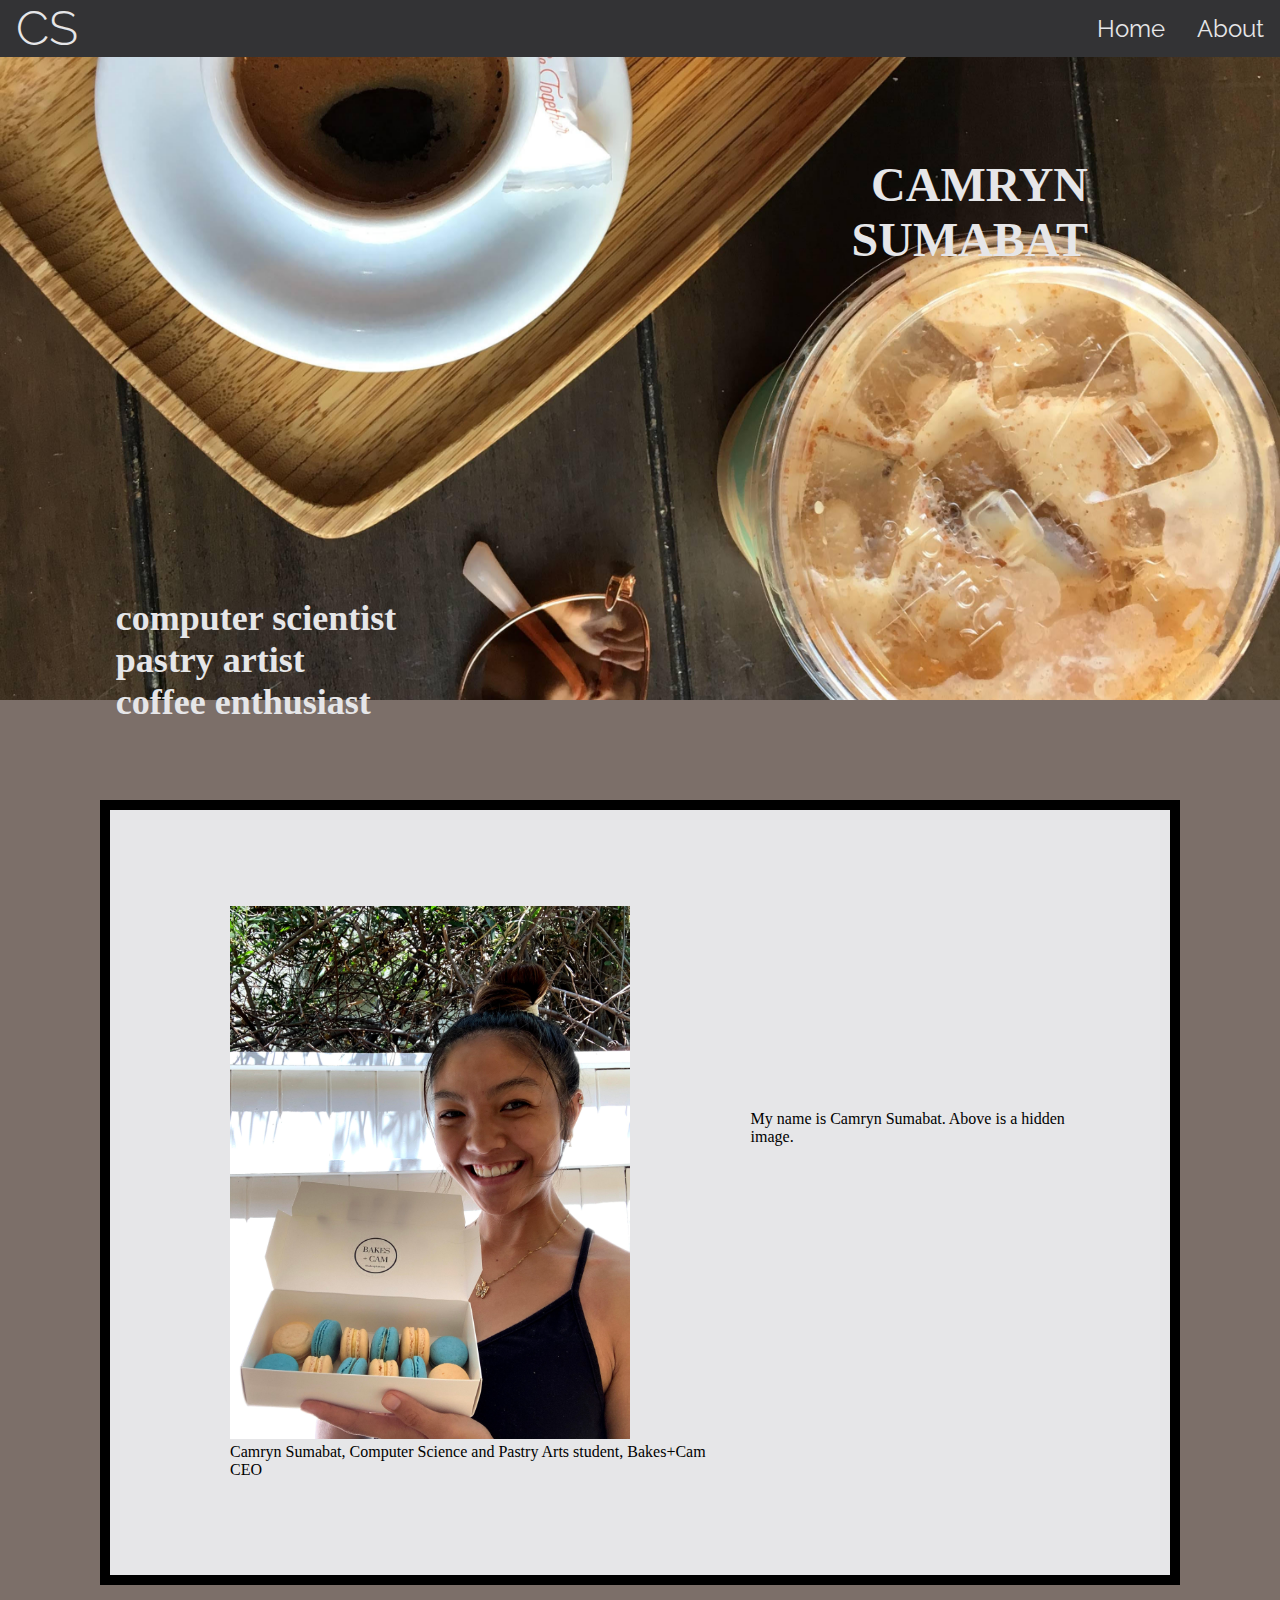
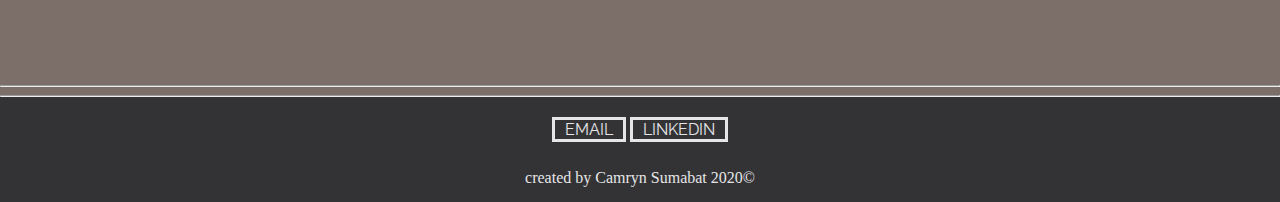
<file: HW1/index.html>
﻿<!DOCTYPE html>

<html lang="en" xmlns="http://www.w3.org/1999/xhtml">

<head>
    <meta charset="utf-8" />

    <!--Requirement-1.a-->
    <title>Camryn Sumabat</title>

    <link rel="stylesheet" href="style.css"/>
</head>

<body>

    <!--Requirement-1.b-->
    <header>

        <!--Requirement-1.d-->
        <nav>

            <!--Requirement-1.k-->
            <ul>
                <li class="logo">
                    <a href="index.html">CS</a>
                </li>

                <li class="nav-item">
                    <a href="about.html">About</a>
                </li>

                <li class="nav-item">
                    <!--Requirement-1.j-->
                    <a href="index.html">Home</a>
                </li>
            </ul>
        </nav>
    </header>

    <!--Requirement-1.e-->
    <section id="welcome" style="background-image: url('Coffee.jpg')">

        <!--Requirement-1.f-->
        <h1>CAMRYN SUMABAT</h1>
        <h2>
            computer scientist<br />
            pastry artist<br />
            coffee enthusiast<br />
        </h2>
        
    </section>

    <section class="home-body">
        <div>
            <!--Requirement-1.l-->
            <figure>

                <!--Requirement-1.n-->
                <img src="Camryn-Sumabat-Headshot.jpg" alt="Camryn Sumabat" width="400" />

                <!--Requirement-1.m-->
                <figcaption>Camryn Sumabat, Computer Science and Pastry Arts student, Bakes+Cam CEO</figcaption>
            </figure>

            <!--Requirement-1.g-->
            <p>
                <img src="Coffee.jpg" alt="Coffee" height="200" class="hidden" />
                <br/> My name is Camryn Sumabat. Above is a hidden image.
            </p>
            
        </div>

        <hr class="clear" />

    </section>
    


    <!--Requirement-1.c-->
    <footer>
        <hr />

        <section>

            <!--Requirement-1.i-->
            <a href="mailto:camrynsumabat@gmail.com">EMAIL</a>
            <a href="https://linkedin.com/in/camryn-sumabat">LINKEDIN</a>
        </section>

        <section>

            <!--Requirement-1.h-->
            <span>created by Camryn Sumabat 2020&copy;</span>
        </section>
    </footer>

</body>
</html>
</file>
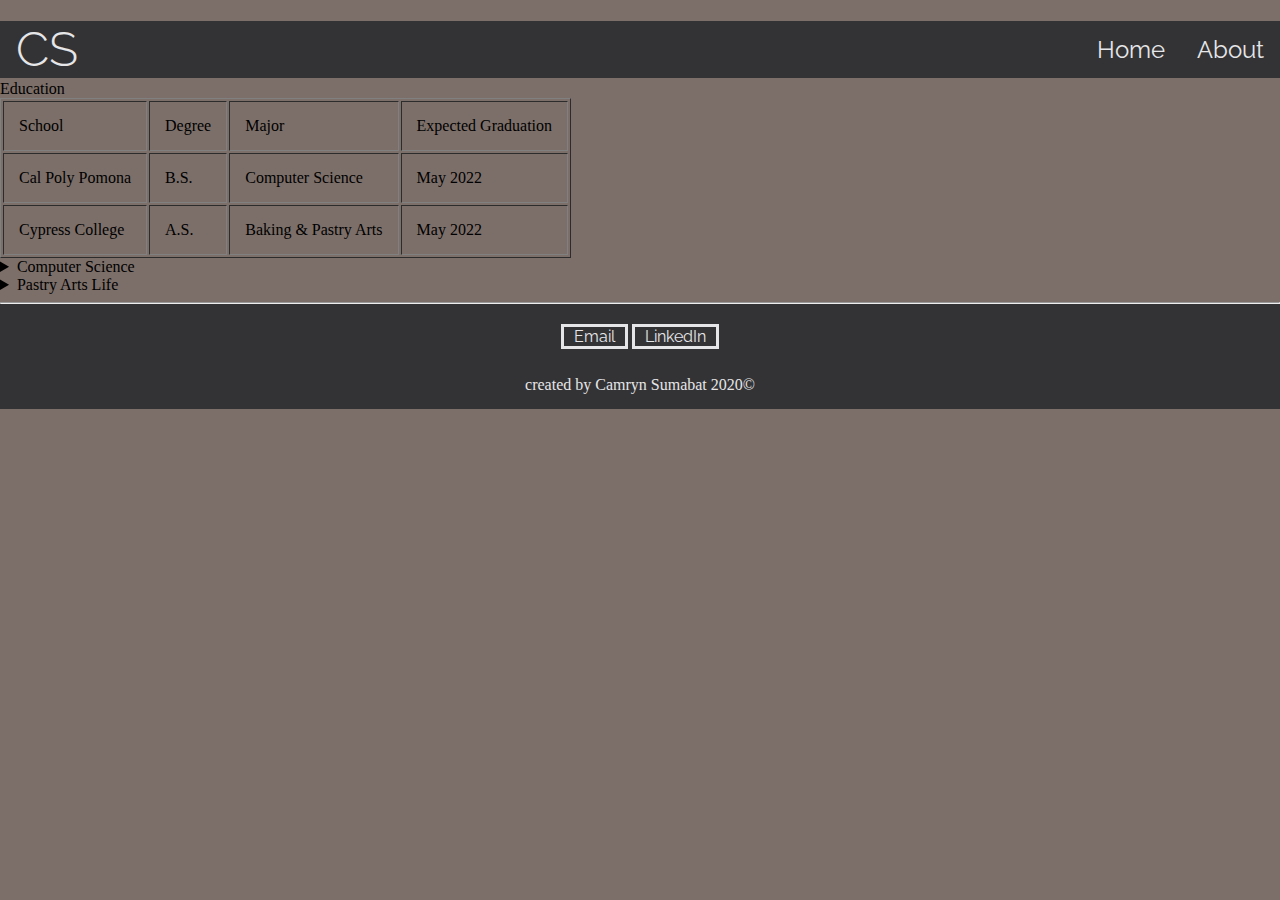
<file: HW1/about.html>
﻿<!DOCTYPE html>

<html lang="en" xmlns="http://www.w3.org/1999/xhtml">
<head>
    <meta charset="utf-8" />
    <title>Camryn Sumabat</title>
    <link rel="stylesheet" href="style.css" />
</head>
<body>
    <!--Requirement-1.b-->
    <header>

        <!--Requirement-1.d-->
        <nav>

            <!--Requirement-1.k-->
            <ul>
                <li class="logo">
                    <a href="index.html">CS</a>
                </li>

                <li class="nav-item">
                    <a href="about.html">About</a>
                </li>

                <li class="nav-item">
                    <!--Requirement-1.j-->
                    <a href="index.html">Home</a>
                </li>
            </ul>
        </nav>
    </header>

    <h1>About Camryn</h1>

    <!--Requirement-1.o-->
    <table border="1" cellpadding="15">
        <thead>Education</thead>
        <tr>
            <td>School</td>
            <td>Degree</td>
            <td>Major</td>
            <td>Expected Graduation</td>
        </tr>
        <tr>
            <td>Cal Poly Pomona</td>
            <td>B.S.</td>
            <td>Computer Science</td>
            <td>May 2022</td>
        </tr>
        <tr>
            <td>Cypress College</td>
            <td>A.S.</td>
            <td>Baking & Pastry Arts</td>
            <td>May 2022</td>
        </tr>
    </table>

    <!--Requirement-1.p-->
    <details>
        <summary>Computer Science</summary>
        <a href="https://www.cpp.edu/~shecodes/">CPP sheCodes</a>
        <p>
            <ul>
                <li>sheCodes External Vice President | 2020-2021</li>
                <li>sheCodes Social Chair/Science Council Representative | 2019-2020</li>
            </ul>
        </p>
    </details>

    <details>
        <summary>Pastry Arts Life</summary>
        <a href="https://www.instagram.com/bakespluscam/">BAKES+CAM</a>
        <p>
            <ul>
                <li>Self-started Instagram bakeshop</li>
                <li>Sold over 150 dozen macarons in 10 weeks</li>
                <li>Raised over $500 for charities such as The Innocence Project, Black Girls CODE, and the Lebanese Red Cross</li>
            </ul>
        </p>
    </details>



    <!--Requirement-1.c-->
    <footer>
        <hr />

        <section>

            <!--Requirement-1.i-->
            <a href="mailto:camrynsumabat@gmail.com">Email</a>
            <a href="https://linkedin.com/in/camryn-sumabat">LinkedIn</a>
        </section>

        <section>

            <!--Requirement-1.h-->
            <span>created by Camryn Sumabat 2020&copy;</span>
        </section>
    </footer>
</body>
</html>
</file>
<file: HW1/style.css>
﻿@import url('https://fonts.googleapis.com/css2?family=Alice&family=Montserrat&family=Raleway:wght@600&display=swap');

body {
    background-color: #7C6F69;
    margin: 0;
}

header {
    font-family: 'Raleway'; /* Requirement 1.1 - Fonts */
    color: #E6E6E8; /* Requirement 1.3 - Color */
}

header ul { /* Requirement 1.15 - Contextual Selector */
    position: fixed; /* Requirement 1.20 - Position */
    width: 100%; /* Requirement 1.9 - Relative Units AND Requirement 1.6 - Sizing */
    list-style-type: none; /* Requirement 1.7 - Lists */
    margin: 0;
    padding: 0; /* Requirement 1.5 - Spacing */
    overflow: hidden; /* Requirement 1.19 - Overflow */
    background-color: #333335; /* Requirement 1.3 - Background */
    z-index: 1; /* Requirement 1.22 - Z-index */
}

header li {
    float: left; /* Requirement 1.16 - Float */
}

header li.logo a { /* Requirement 1.12 - Class Selector */
    font-size: 48px;
    font-weight: 300;
    text-decoration: none; /* Requirement 1.2 - Text */
    padding: 14px 16px 0px 16px;
    color: #E6E6E8;
}

header li.nav-item {
    float: right;
}

header li.nav-item a {
    display: block; /* Requirement 1.17 - Display */
    text-align: center;
    padding: 14px 16px;
    text-decoration: none;
    font-size: 24px;
    color: #E6E6E8;
}

header li.nav-item a:hover { /* Requirement 1.14 - Pseudo Selector */
    text-decoration: underline;
    background-color: #E6E6E8;
    color: #333335;
    transition: .3s;
}

section#welcome { /* Requirement 1.13 - ID Selector */
    background-color: #7C6F69;
    height: 700px; /* Requirement 1.8 - Absolute Units */
    background-position: center;
    background-repeat: no-repeat;
    background-size: cover;
}

section#welcome h1 {
    font-size: 48px;
    text-align: right;
    color: #E6E6E8;
    position: absolute;
    top: 20%;
    left: 70%;
    transform: translate(-50%, -50%);
}

section#welcome h2 {
    font-size: 36px;
    text-align: left;
    color: #E6E6E8;
    position: absolute;
    top: 70%;
    left: 20%;
    transform: translate(-50%, -50%);
}

section.home-body div {
    display: flex;
    align-content: center;
    padding: 80px;
    border-style: solid;
    border-color: black;
    border-width: 10px;
    margin: 100px;
    background-color: #E6E6E8;
}

section.home-body figure , section.home-body p { /* Requirement 1.11 - Grouped Element Selector*/
    float:left;
}

.home-body img.hidden {
    clear:both;
    visibility: hidden; /* Requirement 1.21 - Visibility */
}

section.home-body hr.clear {
    clear: both; /* Requirement 1.18 - Clear */
}

footer {
    background-color: #333335;
    color: #E6E6E8;
}
footer section {
    text-align: center;
    padding: 15px 0px 15px 0px;
}
footer section a {
    border: solid;
    border-color: #E6E6E8; /* Requirement 1.4 - Borders*/
    border-width: 3px;
    padding: 0px 10px;
    text-decoration: none;
    color: #E6E6E8;
    font-family: 'Raleway';
}
footer section a:hover {
    transition: .3s;
    color: #7C6F69;
    background-color: #E6E6E8;

}
</file>
